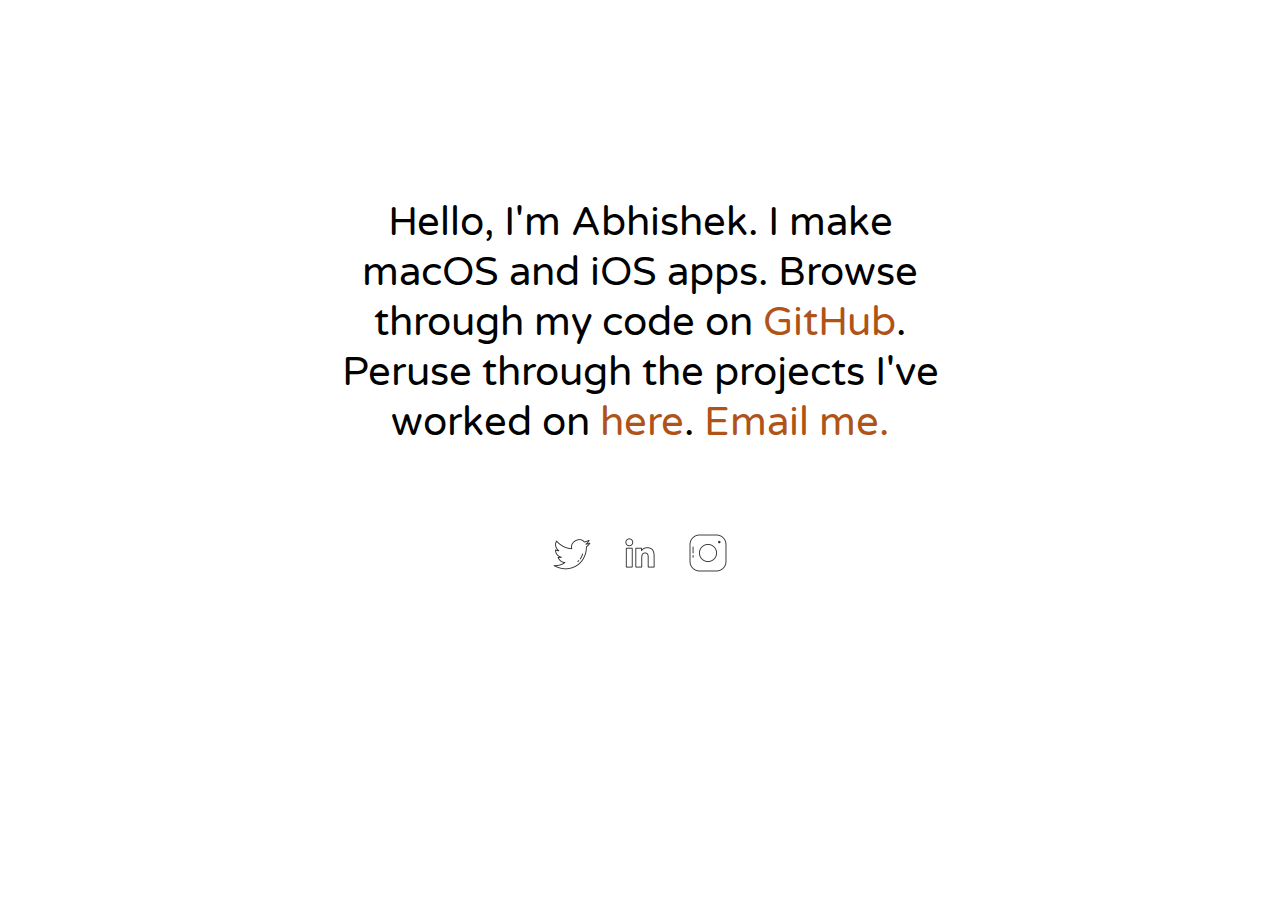
<file: index.html>
<!DOCTYPE html>
<html>
<head>
	<title>Abhishek Banthia</title>
	<link rel="stylesheet" href="css/site.css" />
	<link rel="stylesheet" type="text/css" href="https://fonts.googleapis.com/css?family=Varela+Round">
	<!-- Global site tag (gtag.js) - Google Analytics -->
<script async src="https://www.googletagmanager.com/gtag/js?id=UA-113094694-1"></script>
<script>
  window.dataLayer = window.dataLayer || [];
  function gtag(){dataLayer.push(arguments);}
  gtag('js', new Date());

  gtag('config', 'UA-113094694-1');
</script>
</head>
<body>
	<div class="container">
		<header>
			<br><br><br><br><br><br>
			<div class = "name">
				<br>
				<p>Hello, I'm Abhishek. I make macOS and iOS apps. Browse through my code on <a href="https://www.github.com/abhishekbanthia" class="darkgray">GitHub</a>. Peruse through the projects I've worked on <a href="projects.html" class="darkgray">here</a>. <a href="mailto:abhishekbanthia@me.com" class="mail">Email me.</a></p>
			</div>
			<br><br>
		</header>
		<footer class="footer">
			<a href="https://twitter.com/abgbm"><img src="images/twitter.png" class="bordered-image" /></a>
			<a href="https://www.linkedin.com/in/abhishekbanthia/"><img src="images/linkedin.png" class="bordered-image" /></a>
			<a href="https://www.instagram.com/ifartedintoabucketonce/"><img src="images/instagram.png" class="bordered-image" /></a>
		</footer>
	</div>
	<script type="text/javascript" src="js/jquery-3.3.1.min.js"></script>
	<script type="text/javascript", src="js/index.js"></script>
</body>
</html>
</file>
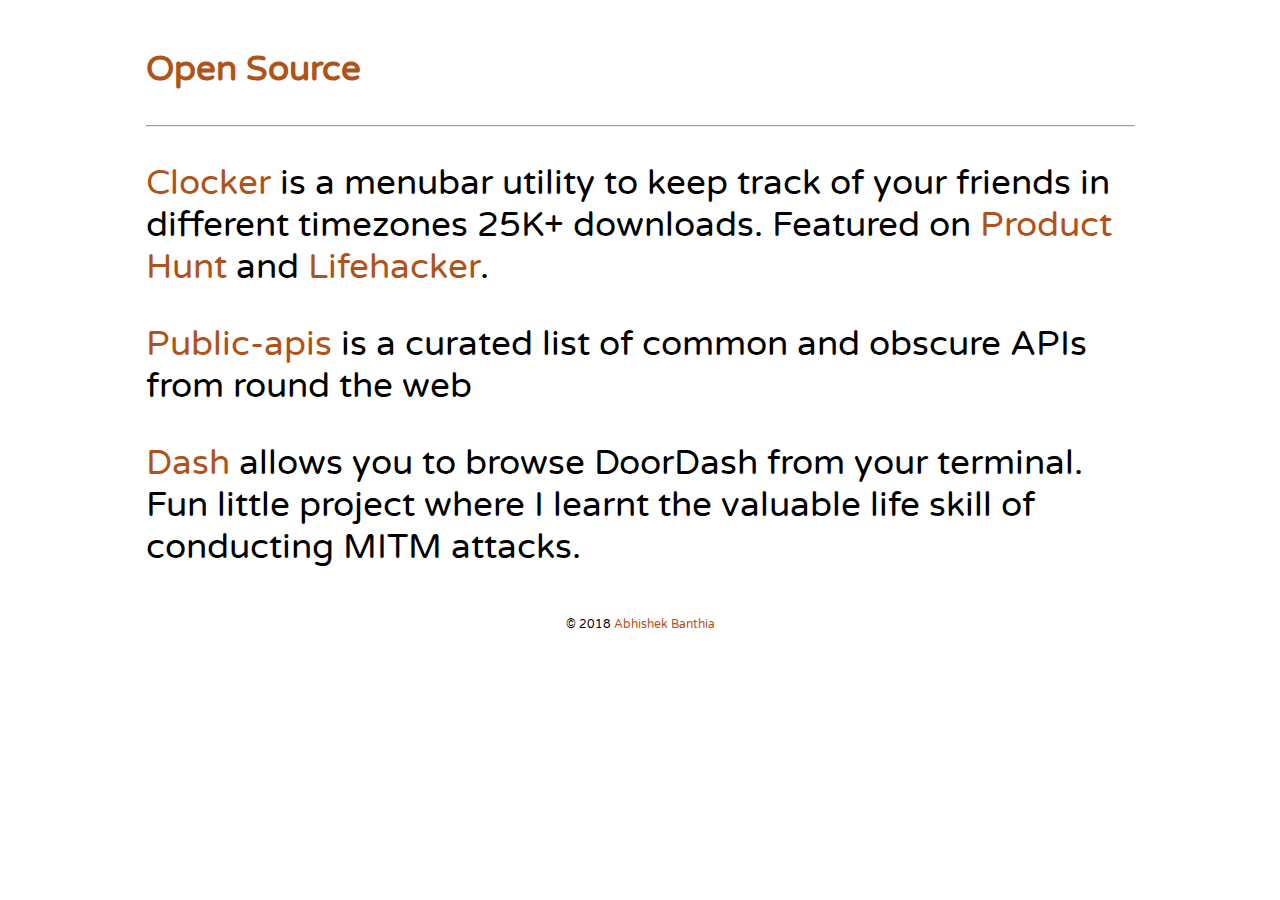
<file: projects.html>
<!DOCTYPE html>
<html>
<head>
	<title>Projects</title>
	<link rel="stylesheet" href="css/projects.css" />
	<link rel="stylesheet" type="text/css" href="https://fonts.googleapis.com/css?family=Varela+Round" />
	<!-- Global site tag (gtag.js) - Google Analytics -->
	<script async src="https://www.googletagmanager.com/gtag/js?id=UA-113094694-1"></script>
	<script>
	  window.dataLayer = window.dataLayer || [];
	  function gtag(){dataLayer.push(arguments);}
	  gtag('js', new Date());

	  gtag('config', 'UA-113094694-1');
	</script>
</head>
<body>
	<div class="container">
	<h3><a href="https://github.com/abhishekbanthia">Open Source</a></h3><hr>
		<p><span class="underline_on_hover"><a href="https://github.com/abhishekbanthia/Clocker">Clocker</a></span> is a menubar utility to keep track of your friends in different timezones 25K+ downloads. Featured on <a href="https://www.producthunt.com/posts/clocker-2">Product Hunt</a> and <a href="https://lifehacker.com/clocker-crams-a-world-clock-into-your-menu-bar-1794709422">Lifehacker</a>.</p>
		<p><a href="https://github.com/abhishekbanthia/Public-apis">Public-apis</a> is a curated list of common and obscure APIs from round the web</p>
		<p><a href="https://github.com/abhishekbanthia/dash">Dash</a> allows you to browse DoorDash from your terminal. Fun little project where I learnt the valuable life skill of conducting MITM attacks.</p>
	<footer><br>
		&copy; 2018 <a href="index.html">Abhishek Banthia</a>
	</footer>
	</div>
</body>
</html>
</file>
<file: css/site.css>
header {
	background-color: white;
	font-family: 'Varela Round', serif; 
}

body {
	font-family: Helvetica;
	font-size: 14px;
}

/*Start with the following always.*/
html, body {
	padding: 0;
	margin: 0;
}

#main {
	text-align: center;
	font-family: "Varela Round";
}

.container {
	width: 600px;
	margin: 0 auto;
	background-color: white;
	padding: 5px;
}

.name {
	text-align: center;
	font-family: "Varela Round";
	font-style: normal;
	font-weight: 500px;
	line-height: 50px;
	font-size: 40px;
}

.bordered-image {
	width: 64px;
	height: 64px;
}

.footer {
	text-align: center;
}

.darkgray {
	color: rgb(176,83,25);
	text-decoration: none;
}

.mail {
	color: rgb(176,83,25);
	text-decoration-line: none;
}

a:hover {
	color: rgb(211, 101, 33);
}
</file>
<file: css/projects.css>
.container {
	width: 989px;
	margin: 0 auto;
	background-color: white;
	padding: 5px;
	text-align: center;
}

p, h3 {
	text-align: left;
	font-family: "Varela Round";
	font-size: 35px;
}

a:hover {
	color:rgb(211, 101, 33);
}

a {
	color: rgb(176,83,25);
	text-decoration-line: none;
}

footer {
	font-family: "Varela Round";
	font-size: 12px;
}
</file>
